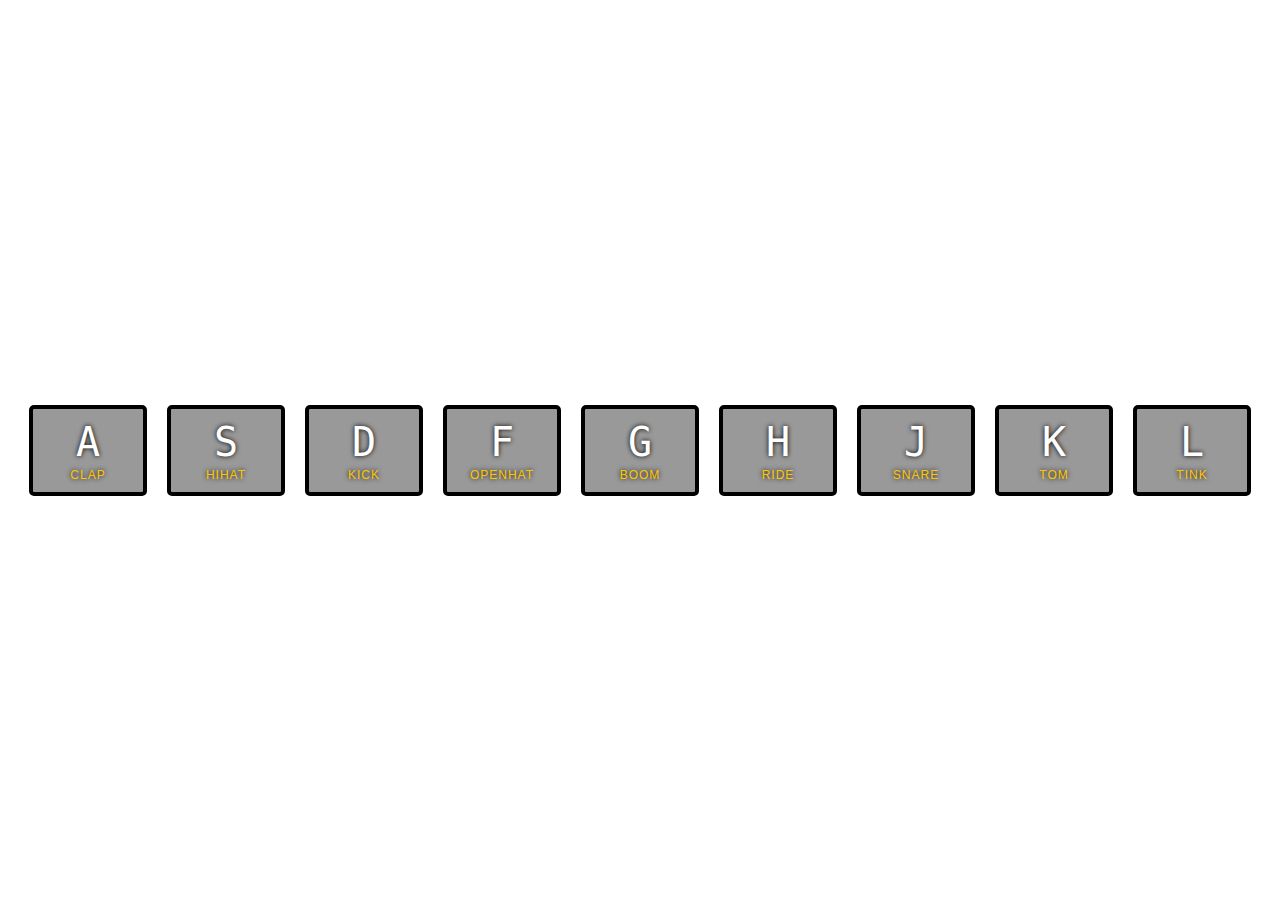
<file: javascript1-bateria/index.html>
<!DOCTYPE html>
<html lang="en">
<head>
  <meta charset="UTF-8">
  <title>JS Drum Kit</title>
  <link rel="stylesheet" href="style.css">
</head>
<body>


  <div class="keys">
    <div data-key="65" class="key">
      <kbd>A</kbd>
      <span class="sound">clap</span>
    </div>
    <div data-key="83" class="key">
      <kbd>S</kbd>
      <span class="sound">hihat</span>
    </div>
    <div data-key="68" class="key">
      <kbd>D</kbd>
      <span class="sound">kick</span>
    </div>
    <div data-key="70" class="key">
      <kbd>F</kbd>
      <span class="sound">openhat</span>
    </div>
    <div data-key="71" class="key">
      <kbd>G</kbd>
      <span class="sound">boom</span>
    </div>
    <div data-key="72" class="key">
      <kbd>H</kbd>
      <span class="sound">ride</span>
    </div>
    <div data-key="74" class="key">
      <kbd>J</kbd>
      <span class="sound">snare</span>
    </div>
    <div data-key="75" class="key">
      <kbd>K</kbd>
      <span class="sound">tom</span>
    </div>
    <div data-key="76" class="key">
      <kbd>L</kbd>
      <span class="sound">tink</span>
    </div>
  </div>

  <audio data-key="65" src="sounds/clap.wav"></audio>
  <audio data-key="83" src="sounds/hihat.wav"></audio>
  <audio data-key="68" src="sounds/kick.wav"></audio>
  <audio data-key="70" src="sounds/openhat.wav"></audio>
  <audio data-key="71" src="sounds/boom.wav"></audio>
  <audio data-key="72" src="sounds/ride.wav"></audio>
  <audio data-key="74" src="sounds/snare.wav"></audio>
  <audio data-key="75" src="sounds/tom.wav"></audio>
  <audio data-key="76" src="sounds/tink.wav"></audio>

<script>
  function removeTransition(e) {
    if (e.propertyName !== 'transform') return;
    e.target.classList.remove('playing');
  }

  function playSound(e) {
    const audio = document.querySelector(`audio[data-key="${e.keyCode}"]`);
    const key = document.querySelector(`div[data-key="${e.keyCode}"]`);
    if (!audio) return;

    key.classList.add('playing');
    audio.currentTime = 0;
    audio.play();
  }

  function asd(key) {
    key.addEventListener('transitionend', removeTransition)
  }

  const keys = Array.from(document.querySelectorAll('.key'));
  keys.forEach(key => key.addEventListener('transitionend', removeTransition));
  window.addEventListener('keydown', playSound);
</script>


</body>
</html>
</file>
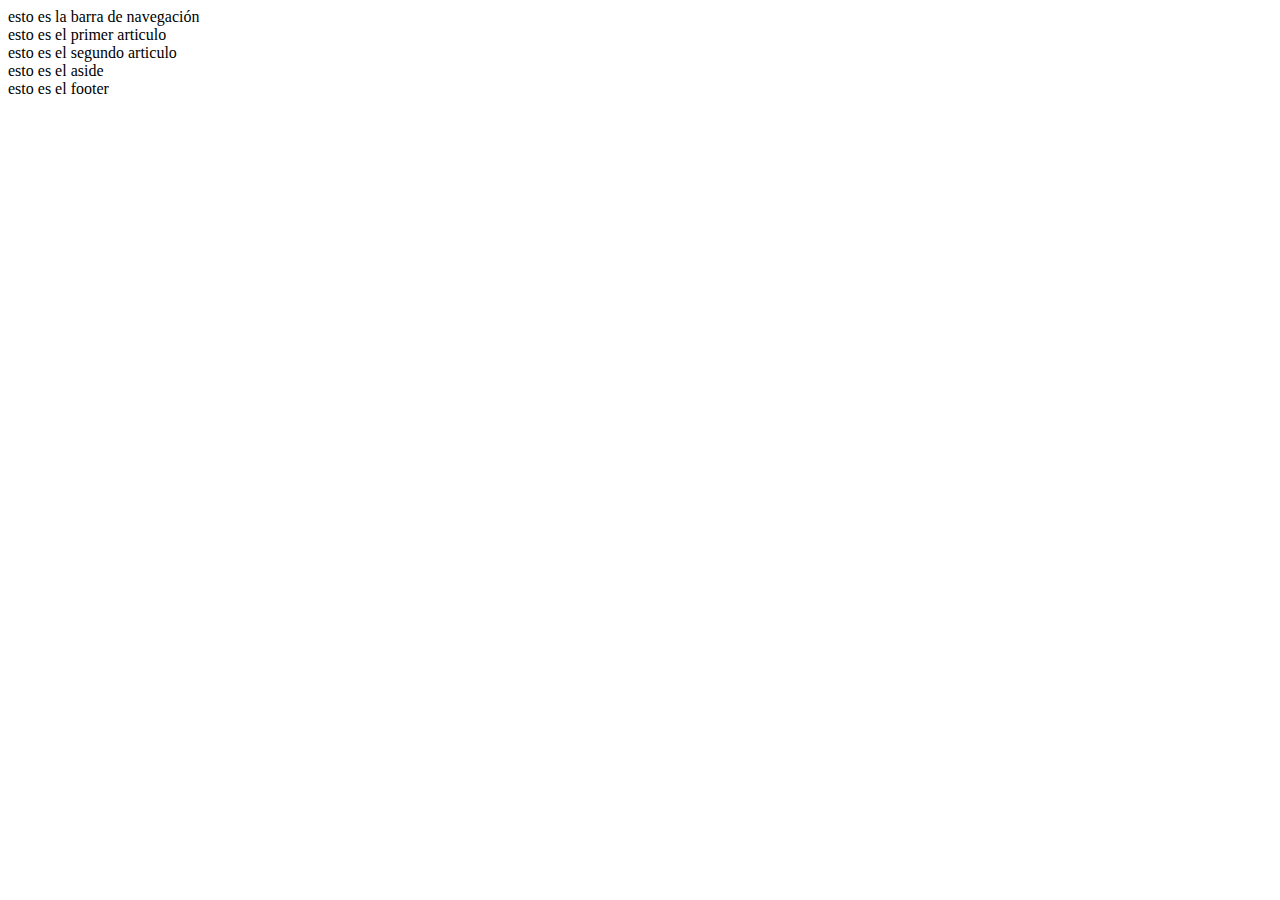
<file: 2-html-etiquetas-body.html>
<!DOCTYPE HTML>

<html>

<head>
  <!-- indicamos que nuestra codificación de archivos es UTF-8 -->
  <meta charset="utf-8" />
  <title>Your Website</title>
</head>

<body>

  <header>
    <nav>esto es la barra de navegación</nav>
  </header>
  <main>
    <section>
      <article>esto es el primer articulo</article>
      <article>esto es el segundo articulo</article>
    </section>
  </main>
  <aside>esto es el aside</aside>
  <footer>esto es el footer</footer>

</body>

</html>
</file>
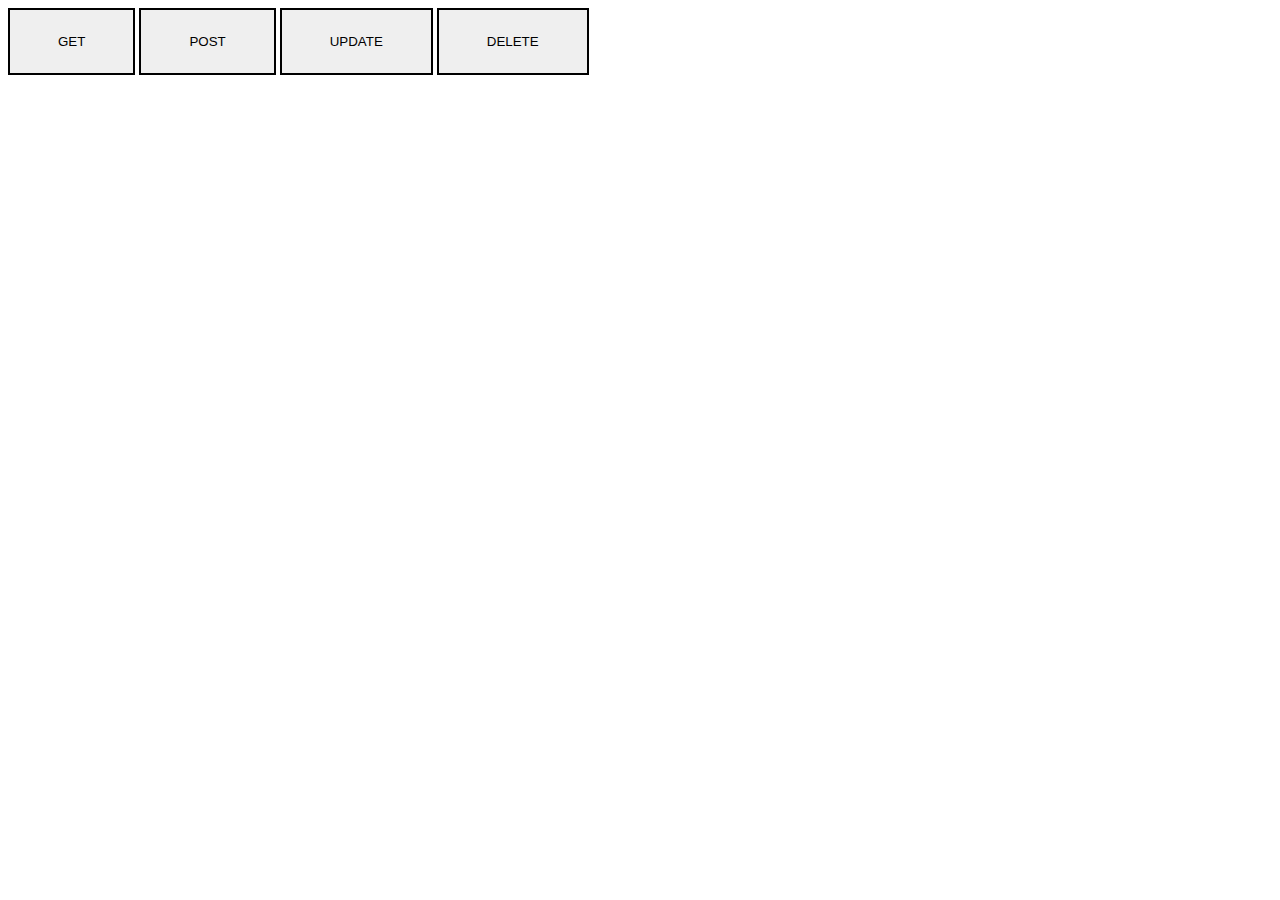
<file: llamadas-http/test.html>
<!DOCTYPE html>
<html lang="en">
<head>
  <meta charset="UTF-8">
  <meta name="viewport" content="width=device-width, initial-scale=1.0">
  <meta http-equiv="X-UA-Compatible" content="ie=edge">
  <title>Prueba</title>
  <style>
    .button {
      padding: 24px 48px;
      border: 2px solid #000;
      cursor: pointer;
    }
  </style>
</head>
<body>

  <button class="button" onclick="get()">GET</button>
  <button class="button" onclick="post()">POST</button>
  <button class="button" onclick="update()">UPDATE</button>
  <button class="button" onclick="deleteInfo()">DELETE</button>

  <script>
    const get = () => {
      fetch('https://jsonplaceholder.typicode.com/posts/1')
      .then(response => response.json())
      .then(json => console.log(json))
    }

    const post = () => {
      fetch('https://jsonplaceholder.typicode.com/posts', {
        method: 'POST',
        body: JSON.stringify({
          title: 'foo',
          body: 'bar',
          userId: 1
        }),
        headers: {
          "Content-type": "application/json; charset=UTF-8"
        }
      })
      .then(response => response.json())
      .then(json => console.log(json))
    }

    const update = () => {
      fetch('https://jsonplaceholder.typicode.com/posts/1', {
        method: 'PUT',
        body: JSON.stringify({
          id: 1,
          title: 'foo',
          body: 'bar',
          userId: 1
        }),
        headers: {
          "Content-type": "application/json; charset=UTF-8"
        }
      })
      .then(response => response.json())
      .then(json => console.log(json))
    }

    const deleteInfo = () => {
      fetch('https://jsonplaceholder.typicode.com/posts/1', {
        method: 'DELETE'
      })
    }

  </script>
</body>
</html>
</file>
<file: javascript1-bateria/style.css>
html {
  font-size: 10px;
  background: url(http://i.imgur.com/b9r5sEL.jpg) bottom center;
  background-size: cover;
}

body,html {
  margin: 0;
  padding: 0;
  font-family: sans-serif;
}

.keys {
  display: flex;
  flex: 1;
  min-height: 100vh;
  align-items: center;
  justify-content: center;
}

.key {
  border: .4rem solid black;
  border-radius: .5rem;
  margin: 1rem;
  font-size: 1.5rem;
  padding: 1rem .5rem;
  transition: all .07s ease;
  width: 10rem;
  text-align: center;
  color: white;
  background: rgba(0,0,0,0.4);
  text-shadow: 0 0 .5rem black;
}

.playing {
  transform: scale(1.1);
  border-color: #ffc600;
  box-shadow: 0 0 1rem #ffc600;
}

kbd {
  display: block;
  font-size: 4rem;
}

.sound {
  font-size: 1.2rem;
  text-transform: uppercase;
  letter-spacing: .1rem;
  color: #ffc600;
}
</file>
